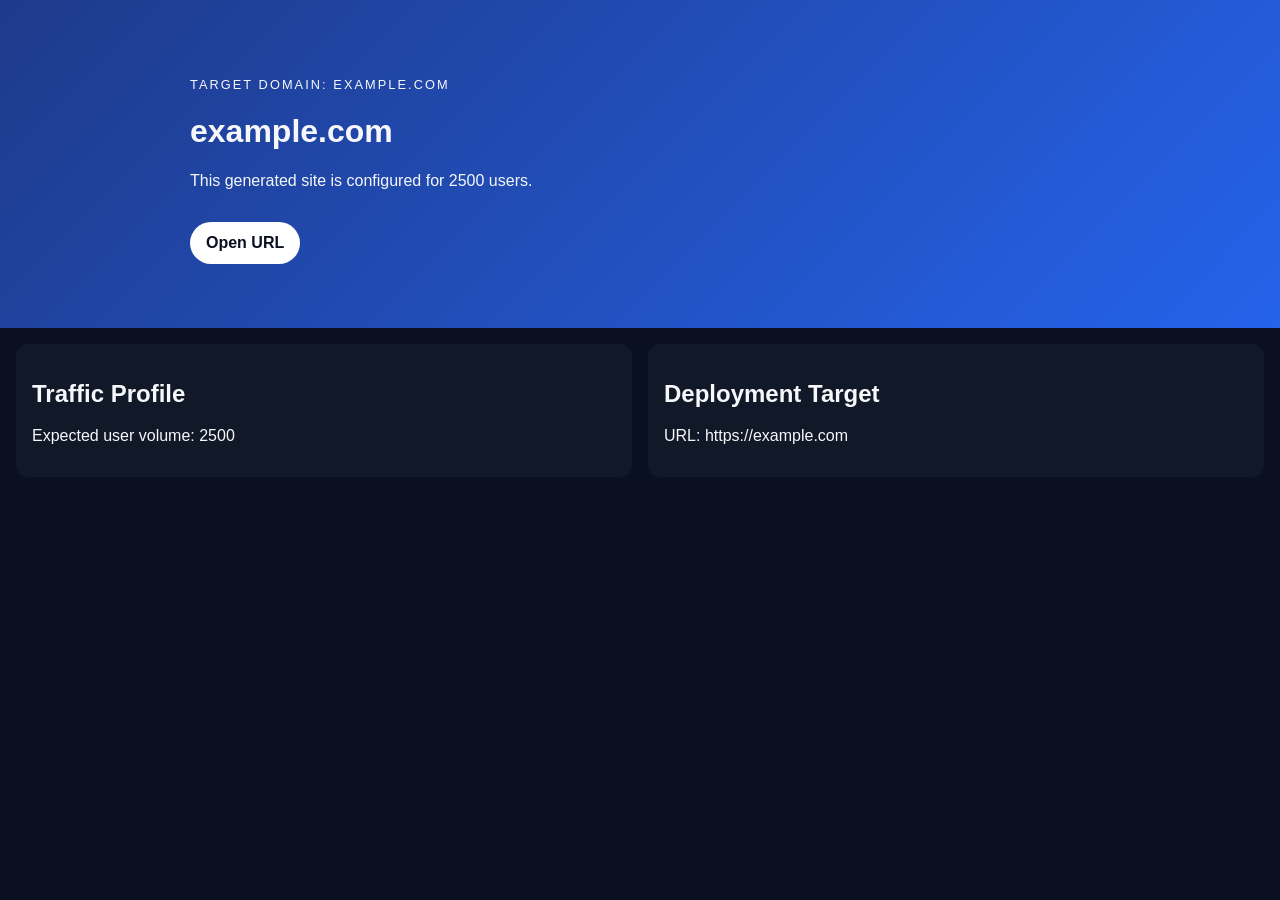
<file: generated/website_example-com_20260715_075648/index.html>
<!DOCTYPE html>
<html lang="en">
<head>
  <meta charset="UTF-8" />
  <meta name="viewport" content="width=device-width, initial-scale=1.0" />
  <title>example.com | Smart Deployment</title>
  <link rel="stylesheet" href="styles.css" />
</head>
<body>
  <header class="hero">
    <div class="hero-inner">
      <p class="eyebrow">Target domain: example.com</p>
      <h1>example.com</h1>
      <p class="subtitle">This generated site is configured for 2500 users.</p>
      <a class="cta" href="https://example.com">Open URL</a>
    </div>
  </header>

  <main class="grid">
    <section class="card">
      <h2>Traffic Profile</h2>
      <p>Expected user volume: 2500</p>
    </section>
    <section class="card">
      <h2>Deployment Target</h2>
      <p>URL: https://example.com</p>
    </section>
  </main>

  <script src="script.js"></script>
</body>
</html>
</file>
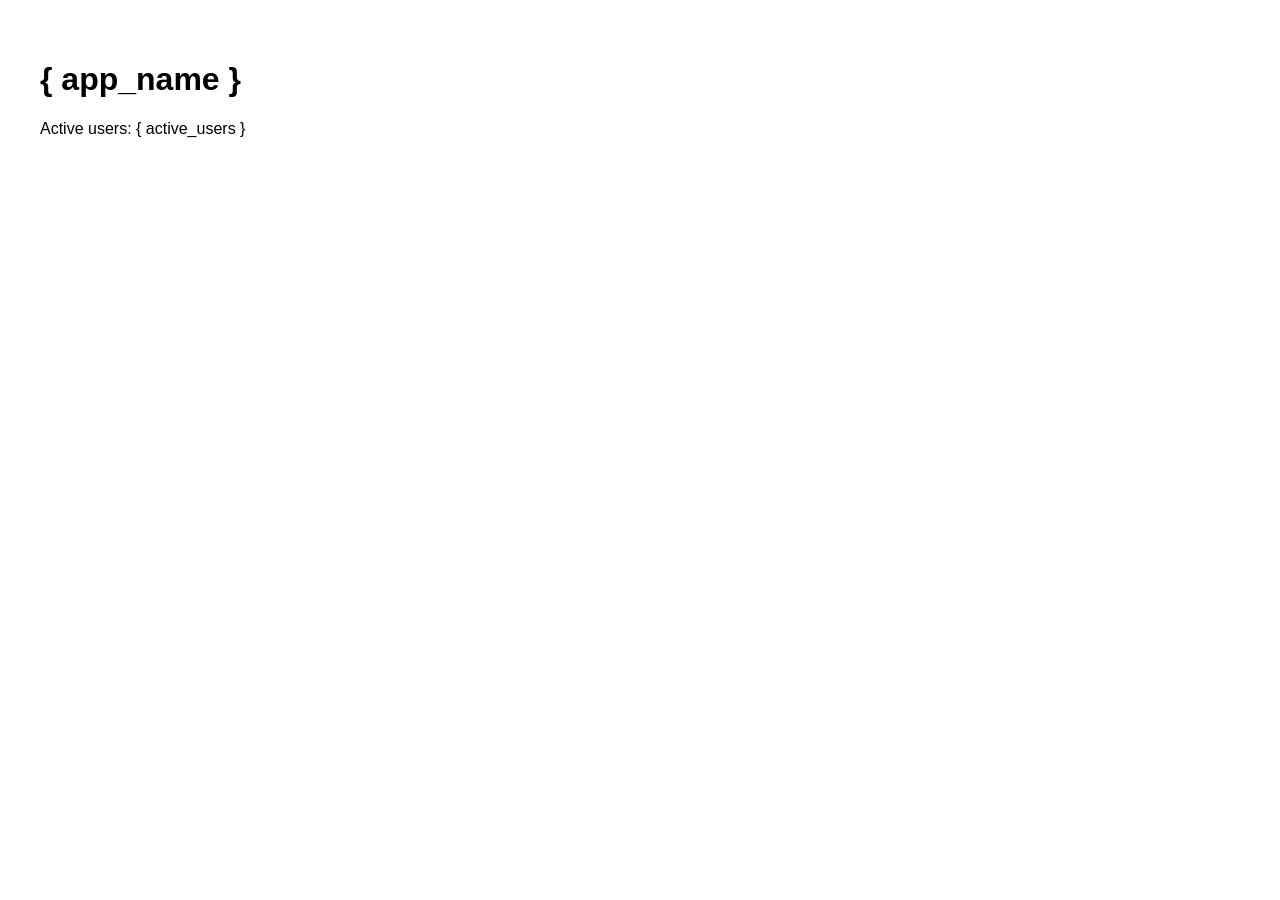
<file: generated/digital_app_demo-app_20260715_080111/templates/index.html>
<!doctype html>
<html>
  <head>
    <title>{ app_name }</title>
    <style>
      body { font-family: Arial; padding: 2rem; }
    </style>
  </head>
  <body>
    <h1>{ app_name }</h1>
    <p>Active users: { active_users }</p>
  </body>
</html>
</file>
<file: generated/website_example-com_20260715_075648/styles.css>
body {
  margin: 0;
  font-family: Arial, sans-serif;
  background: #0b1020;
  color: #f6f7fb;
}

.hero {
  padding: 4rem 1rem;
  background: linear-gradient(135deg, #1e3a8a, #2563eb);
}

.hero-inner {
  max-width: 900px;
  margin: 0 auto;
}

.eyebrow {
  text-transform: uppercase;
  letter-spacing: 0.16em;
  font-size: 0.8rem;
}

.cta {
  display: inline-block;
  margin-top: 1rem;
  padding: 0.75rem 1rem;
  background: #fff;
  color: #0b1020;
  text-decoration: none;
  border-radius: 999px;
  font-weight: bold;
}

.grid {
  display: grid;
  grid-template-columns: repeat(auto-fit, minmax(260px, 1fr));
  gap: 1rem;
  padding: 1rem;
}

.card {
  background: #111827;
  border-radius: 12px;
  padding: 1rem;
}
</file>
